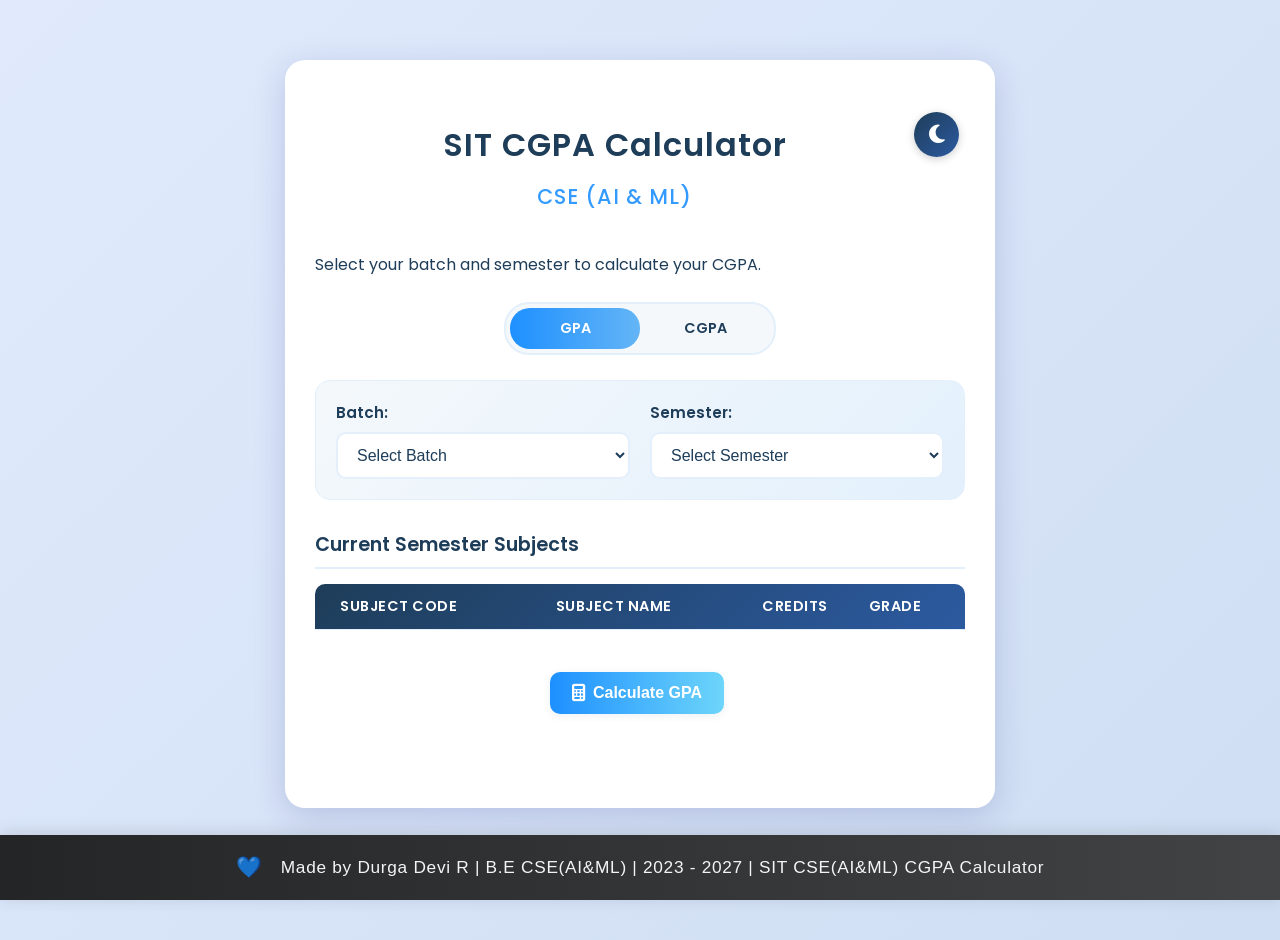
<file: index.html>
<!DOCTYPE html>
<html lang="en">
<head>
  <meta charset="UTF-8" />
  <meta name="viewport" content="width=device-width, initial-scale=1.0"/>
  <title>SIT CGPA Calculator</title>
  <link rel="stylesheet" href="style.css?v=20260801" />
  <link href="https://fonts.googleapis.com/css?family=Poppins:400,600&display=swap" rel="stylesheet"/>
  <link rel="stylesheet" href="https://cdnjs.cloudflare.com/ajax/libs/font-awesome/6.4.0/css/all.min.css"/>
</head>
<body>
  <div class="container">
    <div class="header-section">
      <div class="title-section">
        <h1>SIT CGPA Calculator</h1>
        <h2 class="department-name">CSE (AI & ML)</h2>
      </div>
      <button id="darkModeToggle" class="dark-mode-toggle" title="Toggle Dark Mode">
        <i class="fa fa-moon"></i>
      </button>
    </div>
    <p>Select your batch and semester to calculate your CGPA.</p>

    <div class="calculation-mode-toggle">
      <div class="toggle-container">
        <input type="radio" id="gpaMode" name="calcMode" value="gpa" checked>
        <input type="radio" id="cgpaMode" name="calcMode" value="cgpa">
        <label for="gpaMode" class="toggle-label">GPA</label>
        <label for="cgpaMode" class="toggle-label">CGPA</label>
        <div class="toggle-slider"></div>
      </div>
    </div>

    <form id="cgpaForm">
      <div class="selection-section">
        <div class="form-group">
          <label for="batchSelect">Batch:</label>
          <select id="batchSelect" required>
            <option value="">Select Batch</option>
            <option value="2022-2026">2022-2026</option>
            <option value="2023-2027">2023-2027</option>
            <option value="2024-2028">2024-2028</option>
            <option value="2025-2029">2025-2029</option>
          </select>
        </div>

        <div class="form-group">
          <label for="semesterSelect">Semester:</label>
          <select id="semesterSelect" required>
            <option value="">Select Semester</option>
          </select>
        </div>
      </div>

      <!-- Honors/Minors Checkbox for GPA Mode -->
      <div class="honors-section" id="gpaHonorsSection" style="display: none;">
        <div class="honors-checkbox-container">
          <input type="checkbox" id="gpaHonorsCheckbox" class="honors-checkbox">
          <label for="gpaHonorsCheckbox" class="honors-label">
            <i class="fa fa-graduation-cap"></i> Honors/Minors
          </label>
        </div>
        <div class="honors-note">
          <p><i class="fa fa-info-circle"></i> Check this if you're enrolled in Honors/Minors program. This will add Honors subjects to semesters 5, 6, and 7.</p>
        </div>
      </div>

      <div class="subjects-section" id="gpaSection">
        <h3>Current Semester Subjects</h3>
        <div class="subjects-header">
          <div class="header-cell">Subject Code</div>
          <div class="header-cell">Subject Name</div>
          <div class="header-cell">Credits</div>
          <div class="header-cell">Grade</div>
        </div>
        <div id="subjectsContainer">
          <!-- GPA subjects auto-populated -->
        </div>
      </div>

      <div class="completed-semesters-section" id="cgpaSection" style="display: none;">
        <h3>Overall CGPA Calculation</h3>
        <div class="cgpa-instructions">
          <p><i class="fa fa-info-circle"></i> Select your batch and number of semesters to calculate your CGPA.</p>
        </div>
        
        <!-- CGPA Batch and Semester Selection -->
        <div class="cgpa-selection">
          <div class="form-group">
            <label for="cgpaBatchSelect">Batch:</label>
            <select id="cgpaBatchSelect">
              <option value="">Select Batch</option>
              <option value="2022-2026">2022-2026</option>
              <option value="2023-2027">2023-2027</option>
              <option value="2024-2028">2024-2028</option>
              <option value="2025-2029">2025-2029</option>
            </select>
          </div>
          
          <div class="form-group">
            <label for="semesterCountSelect">Number of Semesters:</label>
            <select id="semesterCountSelect">
              <option value="">Select Semester Count</option>
              <option value="1">1 Semester</option>
              <option value="2">2 Semesters</option>
              <option value="3">3 Semesters</option>
              <option value="4">4 Semesters</option>
              <option value="5">5 Semesters</option>
              <option value="6">6 Semesters</option>
              <option value="7">7 Semesters</option>
              <option value="8">8 Semesters</option>
            </select>
          </div>
        </div>

        <!-- Honors/Minors Checkbox for CGPA Mode -->
        <div class="honors-section" id="cgpaHonorsSection" style="display: none;">
          <div class="honors-checkbox-container">
            <input type="checkbox" id="cgpaHonorsCheckbox" class="honors-checkbox">
            <label for="cgpaHonorsCheckbox" class="honors-label">
              <i class="fa fa-graduation-cap"></i> Honors/Minors
            </label>
          </div>
          <div class="honors-note">
            <p><i class="fa fa-info-circle"></i> Check this if you're enrolled in Honors/Minors program. This will add Honors subjects to semesters 5, 6, and 7.</p>
          </div>
        </div>

        <!-- Semester-wise Subjects Display -->
        <div class="semester-subjects-section" id="semesterSubjectsSection" style="display: none;">
          <h4>Semester-wise Subjects</h4>
          <div class="cgpa-instructions">
            <p><i class="fa fa-info-circle"></i> Enter grades for each subject. Only subjects with grades O,A+,A,B,B+,C will be included in CGPA calculation.</p>
          </div>
          <div id="semesterSubjectsContainer">
            <!-- Semester subjects will be populated here -->
          </div>
        </div>

        <!-- Cleared Arrears Section -->
        <div class="arrears-section" id="arrearsSection" style="display: none;">
          <h4>Cleared Arrears</h4>
          <div class="cgpa-instructions">
            <p><i class="fa fa-info-circle"></i> Add subjects that you have cleared as arrears. These will be included in your CGPA calculation.</p>
          </div>
          <div id="arrearsContainer">
            <!-- Arrear subjects will be added here -->
          </div>
          <button type="button" id="addArrearBtn" class="arrear-btn">
            <i class="fa fa-plus"></i> Add Cleared Arrear
          </button>
        </div>

        <div class="cgpa-note">
          <p><i class="fa fa-lightbulb"></i> <strong>How it works:</strong> Enter grades for all subjects up to the selected semester. CGPA = Total Grade Points / Total Credits.</p>
        </div>
      </div>

      <div class="action-buttons">
        <button type="submit" id="calculateBtn">
          <i class="fa fa-calculator"></i> Calculate GPA
        </button>
      </div>
      <div id="result" class="result-section"></div>
    </form>
  </div>

  <footer id="siteFooter">
    <div class="footer-content">
      <span class="footer-icon">💙</span>
      Made by Durga Devi R | B.E CSE(AI&ML) | 2023 - 2027 | SIT CSE(AI&ML) CGPA Calculator
    </div>
  </footer>

  <script src="script.js?v=20260801"></script>
</body>
</html>
</file>
<file: style.css>
:root {
    --bg-primary: #e0eafc;
    --bg-secondary: #cfdef3;
    --container-bg: #fff;
    --text-primary: #1e3d59;
    --text-secondary: #1e90ff;
    --border-color: #e3f0fc;
    --input-bg: #f4f8fb;
    --input-border: #cfd8dc;
    --header-bg: linear-gradient(135deg, #1e3d59 0%, #2c5aa0 100%);
    --subject-row-bg: #f7fafd;
    --subject-row-hover: #e8f4fd;
    --arrear-row-bg: #fff3e0;
    --arrear-row-border: #ffcc80;
    --shadow: 0 8px 32px 0 rgba(31, 38, 135, 0.18);
}

[data-theme="dark"] {
    --bg-primary: #1a1a2e;
    --bg-secondary: #16213e;
    --container-bg: #0f3460;
    --text-primary: #ffffff;
    --text-secondary: #64b5f6;
    --border-color: #2c5aa0;
    --input-bg: #1e3d59;
    --input-border: #2c5aa0;
    --header-bg: linear-gradient(135deg, #0f3460 0%, #1e3d59 100%);
    --subject-row-bg: #1e3d59;
    --subject-row-hover: #2c5aa0;
    --arrear-row-bg: #3e2723;
    --arrear-row-border: #8d6e63;
    --shadow: 0 8px 32px 0 rgba(0, 0, 0, 0.5);
}

body {
    font-family: 'Poppins', Arial, sans-serif;
    background: linear-gradient(135deg, var(--bg-primary) 0%, var(--bg-secondary) 100%);
    margin: 0;
    padding: 20px;
    min-height: 100vh;
    transition: background 0.3s ease;
}

.container {
    max-width: 650px;
    margin: 40px auto;
    background: var(--container-bg);
    padding: 40px 30px 30px 30px;
    border-radius: 20px;
    box-shadow: var(--shadow);
    position: relative;
    transition: all 0.3s ease;
}

.header-section {
    display: flex;
    justify-content: space-between;
    align-items: flex-start;
    margin-bottom: 20px;
}

.title-section {
    flex: 1;
}

.dark-mode-toggle {
    background: var(--header-bg);
    color: white;
    border: none;
    border-radius: 50%;
    width: 45px;
    height: 45px;
    cursor: pointer;
    display: flex;
    align-items: center;
    justify-content: center;
    font-size: 1.2rem;
    transition: all 0.3s ease;
    box-shadow: 0 2px 8px rgba(0, 0, 0, 0.2);
}

.dark-mode-toggle:hover {
    transform: scale(1.1);
    box-shadow: 0 4px 16px rgba(0, 0, 0, 0.3);
}

.dark-mode-toggle i {
    transition: transform 0.3s ease;
}

[data-theme="dark"] .dark-mode-toggle i {
    transform: rotate(180deg);
}

h1, h2 {
    text-align: center;
    color: var(--text-primary);
    font-weight: 600;
    letter-spacing: 1px;
    transition: color 0.3s ease;
}

.department-name {
    color: var(--text-secondary);
    font-size: 1.3rem;
    margin: -10px 0 20px 0;
    font-weight: 500;
    opacity: 0.9;
    transition: color 0.3s ease;
}

p {
    color: var(--text-primary);
    transition: color 0.3s ease;
}

.calculation-mode-toggle {
    display: flex;
    justify-content: center;
    margin: 25px 0;
}

.toggle-container {
    position: relative;
    display: inline-flex;
    background: var(--input-bg);
    border: 2px solid var(--border-color);
    border-radius: 25px;
    padding: 4px;
    cursor: pointer;
    transition: all 0.3s ease;
}

.toggle-container:hover {
    border-color: var(--text-secondary);
    box-shadow: 0 2px 8px rgba(30, 144, 255, 0.2);
}

.toggle-container input[type="radio"] {
    display: none;
}

.toggle-label {
    position: relative;
    z-index: 2;
    padding: 10px 25px;
    font-weight: 600;
    font-size: 0.9rem;
    color: var(--text-primary);
    cursor: pointer;
    transition: color 0.3s ease;
    border-radius: 20px;
    min-width: 80px;
    text-align: center;
}

.toggle-slider {
    position: absolute;
    top: 4px;
    left: 4px;
    width: calc(50% - 4px);
    height: calc(100% - 8px);
    background: linear-gradient(90deg, var(--text-secondary) 0%, #64b5f6 100%);
    border-radius: 20px;
    transition: transform 0.3s ease;
    z-index: 1;
}

#gpaMode:checked ~ .toggle-slider {
    transform: translateX(0);
}

#cgpaMode:checked ~ .toggle-slider {
    transform: translateX(100%);
}

#gpaMode:checked ~ label[for="gpaMode"],
#cgpaMode:checked ~ label[for="cgpaMode"] {
    color: white;
}

form {
    margin-top: 25px;
}

.selection-section {
    display: flex;
    gap: 20px;
    margin-bottom: 30px;
    padding: 20px;
    background: linear-gradient(135deg, var(--input-bg) 0%, var(--border-color) 100%);
    border-radius: 15px;
    border: 1px solid var(--border-color);
    transition: all 0.3s ease;
}

.form-group {
    flex: 1;
}

.form-group label {
    display: block;
    margin-bottom: 8px;
    font-weight: 600;
    color: var(--text-primary);
    font-size: 0.95rem;
    transition: color 0.3s ease;
}

.form-group select {
    width: 100%;
    padding: 12px 15px;
    border: 2px solid var(--border-color);
    border-radius: 10px;
    background: var(--container-bg);
    color: var(--text-primary);
    font-size: 1rem;
    transition: all 0.3s ease;
    cursor: pointer;
}

.form-group select:focus {
    border-color: var(--text-secondary);
    box-shadow: 0 0 0 3px rgba(30, 144, 255, 0.1);
}

.subjects-section, .arrears-section {
    margin-bottom: 30px;
}

.completed-semesters-section {
    margin-bottom: 30px;
}

.cgpa-instructions {
    background: linear-gradient(135deg, #e3f2fd 0%, #f3e5f5 100%);
    border: 1px solid var(--border-color);
    border-radius: 12px;
    padding: 15px 20px;
    margin-bottom: 20px;
    transition: all 0.3s ease;
}

.cgpa-instructions p {
    margin: 0;
    color: var(--text-primary);
    font-size: 0.95rem;
    line-height: 1.5;
}

.cgpa-instructions i {
    color: var(--text-secondary);
    margin-right: 8px;
}

.cgpa-selection {
    margin-bottom: 25px;
    display: flex;
    gap: 20px;
    flex-wrap: wrap;
}

.cgpa-selection .form-group {
    flex: 1;
    min-width: 200px;
}

.semester-subjects-section {
    margin-bottom: 30px;
}

.semester-subjects-section h4 {
    color: var(--text-primary);
    margin-bottom: 15px;
    font-size: 1.1rem;
    font-weight: 600;
    padding-bottom: 8px;
    border-bottom: 2px solid var(--border-color);
}

.semester-block {
    margin-bottom: 30px;
    border: 1px solid var(--border-color);
    border-radius: 10px;
    overflow: hidden;
    background: var(--subject-row-bg);
}

.semester-block h5 {
    margin: 0;
    padding: 15px 20px;
    background: var(--header-bg);
    color: white;
    font-size: 1.1rem;
    font-weight: 600;
}

.grade-dropdown {
    width: 100%;
    padding: 8px 12px;
    border: 1px solid var(--input-border);
    border-radius: 6px;
    background: var(--container-bg);
    color: var(--text-primary);
    font-size: 0.9rem;
    transition: border 0.2s, box-shadow 0.2s;
    outline: none;
    cursor: pointer;
}

.grade-dropdown:focus {
    border: 1.5px solid var(--text-secondary);
    box-shadow: 0 0 0 2px var(--border-color);
}

.semester-range-selector {
    display: flex;
    flex-direction: column;
    gap: 8px;
}

.semester-range-selector label {
    font-size: 1rem;
    font-weight: 600;
    color: var(--text-primary);
    text-transform: uppercase;
    letter-spacing: 0.5px;
}

.semester-range-selector select {
    padding: 12px 15px;
    border: 2px solid var(--border-color);
    border-radius: 10px;
    background: var(--container-bg);
    color: var(--text-primary);
    font-size: 1rem;
    transition: all 0.3s ease;
    cursor: pointer;
    outline: none;
}

.semester-range-selector select:focus {
    border-color: var(--text-secondary);
    box-shadow: 0 0 0 3px rgba(30, 144, 255, 0.1);
}

.semester-gpa-list {
    background: var(--subject-row-bg);
    border: 1px solid var(--border-color);
    border-radius: 15px;
    overflow: hidden;
    margin-bottom: 20px;
}

.semester-gpa-header {
    display: grid;
    grid-template-columns: 1fr 1fr;
    gap: 15px;
    padding: 15px 20px;
    background: var(--header-bg);
    color: white;
    font-weight: 600;
    font-size: 0.9rem;
    text-transform: uppercase;
    letter-spacing: 0.5px;
}

.semester-gpa-row {
    background: var(--subject-row-bg);
    border-bottom: 1px solid var(--border-color);
    padding: 20px;
    transition: background-color 0.2s;
}

.semester-gpa-row:last-child {
    border-bottom: none;
}

.semester-gpa-row:hover {
    background: var(--subject-row-hover);
}

.semester-gpa-inputs {
    display: grid;
    grid-template-columns: 1fr 1fr;
    gap: 20px;
    align-items: center;
}

.semester-label {
    display: flex;
    align-items: center;
    gap: 12px;
}

.semester-number {
    background: var(--text-secondary);
    color: white;
    width: 30px;
    height: 30px;
    border-radius: 50%;
    display: flex;
    align-items: center;
    justify-content: center;
    font-weight: 700;
    font-size: 0.9rem;
}

.semester-text {
    font-weight: 600;
    color: var(--text-primary);
    font-size: 1rem;
}

.gpa-input-container {
    display: flex;
    flex-direction: column;
    gap: 5px;
}

.semester-gpa-input {
    width: 100%;
    padding: 12px 15px;
    border: 2px solid var(--input-border);
    border-radius: 8px;
    background: var(--input-bg);
    color: var(--text-primary);
    font-size: 1rem;
    transition: border 0.2s, box-shadow 0.2s;
    outline: none;
    text-align: center;
}

.semester-gpa-input:focus {
    border: 2px solid var(--text-secondary);
    box-shadow: 0 0 0 3px var(--border-color);
}

.input-hint {
    font-size: 0.75rem;
    color: var(--text-primary);
    opacity: 0.7;
    text-align: center;
    font-style: italic;
}

.cgpa-summary {
    background: linear-gradient(135deg, #e8f5e8 0%, #f1f8e9 100%);
    border-top: 2px solid #4caf50;
    padding: 15px 20px;
    text-align: center;
}

.summary-text {
    color: var(--text-primary);
    font-weight: 600;
    font-size: 0.95rem;
}

.summary-text i {
    color: #4caf50;
    margin-right: 8px;
}

.cgpa-note {
    background: linear-gradient(135deg, #fff3e0 0%, #fff8e1 100%);
    border: 1px solid #ffcc80;
    border-radius: 10px;
    padding: 12px 15px;
    text-align: center;
}

.cgpa-note p {
    margin: 0;
    color: var(--text-primary);
    font-size: 0.9rem;
    line-height: 1.4;
}

.cgpa-note i {
    color: #ff9800;
    margin-right: 6px;
}

.subjects-section h3, .arrears-section h3, .completed-semesters-section h3 {
    color: var(--text-primary);
    margin-bottom: 15px;
    font-size: 1.2rem;
    font-weight: 600;
    padding-bottom: 8px;
    border-bottom: 2px solid var(--border-color);
    transition: all 0.3s ease;
}

.subjects-header {
    display: grid;
    grid-template-columns: 1fr 2fr 0.5fr 0.8fr;
    gap: 12px;
    padding: 12px 16px;
    background: var(--header-bg);
    color: white;
    border-radius: 10px 10px 0 0;
    font-weight: 600;
    font-size: 0.9rem;
    text-transform: uppercase;
    letter-spacing: 0.5px;
    transition: background 0.3s ease;
}

.header-cell {
    text-align: center;
}

#subjectsContainer {
    display: flex;
    flex-direction: column;
    gap: 0;
    border: 1px solid var(--border-color);
    border-top: none;
    border-radius: 0 0 10px 10px;
    overflow: hidden;
    transition: border-color 0.3s ease;
}

.subject-row {
    display: grid;
    grid-template-columns: 1fr 2fr 0.5fr 0.8fr;
    gap: 12px;
    background: var(--subject-row-bg);
    padding: 16px;
    align-items: center;
    transition: background-color 0.2s;
    border-bottom: 1px solid var(--border-color);
}
.subject-row:last-child {
    border-bottom: none;
}
.subject-row:hover {
    background: var(--subject-row-hover);
}

.subject-code {
    font-family: 'Courier New', monospace;
    font-weight: 600;
    color: var(--text-primary);
    font-size: 0.85rem;
    text-align: center;
    padding: 8px;
    background: var(--border-color);
    border-radius: 6px;
    transition: all 0.3s ease;
}

.subject-name {
    font-weight: 500;
    color: var(--text-primary);
    line-height: 1.4;
    padding: 8px;
    word-wrap: break-word;
    overflow-wrap: break-word;
    transition: color 0.3s ease;
}

.subject-credit {
    font-weight: 600;
    color: var(--text-primary);
    text-align: center;
    padding: 8px;
    background: var(--border-color);
    border-radius: 6px;
    font-size: 0.9rem;
    transition: all 0.3s ease;
}

.subject-grade {
    padding: 8px 12px;
    border: 1px solid var(--input-border);
    border-radius: 6px;
    background: var(--container-bg);
    color: var(--text-primary);
    font-size: 0.9rem;
    transition: border 0.2s, box-shadow 0.2s;
    outline: none;
    cursor: pointer;
}
.subject-grade:focus {
    border: 1.5px solid var(--text-secondary);
    box-shadow: 0 0 0 2px var(--border-color);
}

.arrear-row {
    background: var(--arrear-row-bg);
    border: 1px solid var(--arrear-row-border);
    display: grid;
    grid-template-columns: 1fr 1.5fr 0.8fr 1fr auto;
    gap: 12px;
    padding: 16px;
    align-items: center;
    transition: all 0.3s ease;
}

.arrear-row:hover {
    box-shadow: 0 4px 16px rgba(255, 193, 7, 0.15);
}

.arrear-semester-container,
.arrear-subject-container,
.arrear-credit-container,
.arrear-grade-container {
    display: flex;
    flex-direction: column;
    gap: 4px;
}

.arrear-semester-container label,
.arrear-subject-container label,
.arrear-credit-container label,
.arrear-grade-container label {
    font-size: 0.8rem;
    font-weight: 600;
    color: #e65100;
    text-transform: uppercase;
    letter-spacing: 0.5px;
}

.arrear-semester,
.arrear-subject,
.arrear-credit,
.arrear-grade {
    padding: 8px 12px;
    border: 1px solid var(--arrear-row-border);
    border-radius: 6px;
    background: var(--container-bg);
    color: var(--text-primary);
    font-size: 0.9rem;
    transition: border 0.2s, box-shadow 0.2s;
    outline: none;
}

.arrear-semester:focus,
.arrear-subject:focus,
.arrear-credit:focus,
.arrear-grade:focus {
    border: 1.5px solid #ff9800;
    box-shadow: 0 0 0 2px rgba(255, 152, 0, 0.1);
}

#arrearsContainer {
    display: flex;
    flex-direction: column;
    gap: 15px;
    margin-bottom: 15px;
}

.arrear-btn {
    background: linear-gradient(90deg, #ff9800 0%, #ffb74d 100%);
    color: white;
    border: none;
    padding: 10px 20px;
    border-radius: 8px;
    cursor: pointer;
    font-size: 0.9rem;
    font-weight: 600;
    display: inline-flex;
    align-items: center;
    gap: 8px;
    transition: all 0.3s ease;
}

.arrear-btn:hover {
    background: linear-gradient(90deg, #f57c00 0%, #ff9800 100%);
    transform: translateY(-1px);
    box-shadow: 0 4px 12px rgba(255, 152, 0, 0.3);
}

.remove-btn {
    background: #ff5252;
    color: white;
    border: none;
    border-radius: 6px;
    padding: 8px 12px;
    cursor: pointer;
    transition: all 0.2s ease;
    font-size: 0.9rem;
}

.remove-btn:hover {
    background: #d32f2f;
    transform: scale(1.05);
}

.action-buttons {
    display: flex;
    justify-content: center;
    width: 100%;
}

input, select {
    padding: 10px 12px;
    margin: 0;
    width: 100%;
    border-radius: 7px;
    border: 1px solid var(--input-border);
    background: var(--input-bg);
    color: var(--text-primary);
    font-size: 1rem;
    transition: border 0.2s, box-shadow 0.2s;
    outline: none;
}
input:focus, select:focus {
    border: 1.5px solid var(--text-secondary);
    box-shadow: 0 0 0 2px var(--border-color);
}

select {
    min-width: 110px;
}

button {
    margin: 12px 6px 0 0;
    padding: 12px 22px;
    background: linear-gradient(90deg, #1e90ff 0%, #6dd5fa 100%);
    color: white;
    border: none;
    border-radius: 10px;
    cursor: pointer;
    font-size: 1rem;
    font-weight: 600;
    box-shadow: 0 2px 8px rgba(30, 61, 89, 0.08);
    display: inline-flex;
    align-items: center;
    gap: 8px;
    transition: background 0.2s, box-shadow 0.2s, transform 0.1s;
}
button i {
    font-size: 1.1em;
}
button:hover {
    background: linear-gradient(90deg, #0d75d9 0%, #48c6ef 100%);
    box-shadow: 0 4px 16px rgba(30, 61, 89, 0.16);
    transform: translateY(-2px) scale(1.03);
}

#result {
    margin-top: 32px;
    text-align: center;
    color: #006400;
    font-size: 1.3rem;
    font-weight: 500;
    letter-spacing: 0.5px;
    min-height: 32px;
    display: flex;
    justify-content: center;
    align-items: center;
    width: auto;
}

.completed-semester-btn {
    background: linear-gradient(90deg, #4caf50 0%, #66bb6a 100%);
    color: white;
    border: none;
    padding: 10px 20px;
    border-radius: 8px;
    cursor: pointer;
    font-size: 0.9rem;
    font-weight: 600;
    display: inline-flex;
    align-items: center;
    gap: 8px;
    transition: all 0.3s ease;
}

.completed-semester-btn:hover {
    background: linear-gradient(90deg, #388e3c 0%, #4caf50 100%);
    transform: translateY(-1px);
    box-shadow: 0 4px 12px rgba(76, 175, 80, 0.3);
}

.result-section, #result {
    display: flex;
    justify-content: center;
    align-items: flex-start;
    min-height: 32px;
    margin-top: 32px;
    width: 100%;
}

.gpa-results {
    display: grid;
    grid-template-columns: 1fr 1fr;
    gap: 30px;
    margin-top: 20px;
}

.semester-gpa, .overall-cgpa {
    background: var(--subject-row-bg);
    border: 2px solid var(--border-color);
    border-radius: 15px;
    padding: 25px;
    transition: all 0.3s ease;
}

.semester-gpa:hover, .overall-cgpa:hover {
    transform: translateY(-2px);
    box-shadow: 0 8px 25px rgba(30, 61, 89, 0.15);
}

.semester-gpa h3, .overall-cgpa h3 {
    color: var(--text-primary);
    margin-bottom: 15px;
    font-size: 1.1rem;
    font-weight: 600;
    text-align: center;
}

.gpa-value {
    font-size: 3rem;
    font-weight: 700;
    color: var(--text-secondary);
    text-align: center;
    margin: 15px 0;
    text-shadow: 0 2px 4px rgba(0, 0, 0, 0.1);
}

.gpa-details {
    display: flex;
    justify-content: space-around;
    margin-top: 15px;
    font-size: 0.9rem;
    color: var(--text-primary);
    opacity: 0.8;
}

.gpa-details span {
    text-align: center;
    padding: 5px 10px;
    background: var(--border-color);
    border-radius: 6px;
    font-weight: 500;
}

.gpa-result, .cgpa-result {
    background: var(--subject-row-bg);
    border: 2px solid var(--border-color);
    border-radius: 15px;
    padding: 30px;
    text-align: center;
    max-width: 400px;
    margin: 0 auto;
    transition: all 0.3s ease;
}

.gpa-result:hover, .cgpa-result:hover {
    transform: translateY(-2px);
    box-shadow: 0 8px 25px rgba(30, 61, 89, 0.15);
}

.gpa-result h3, .cgpa-result h3 {
    color: var(--text-primary);
    margin-bottom: 20px;
    font-size: 1.3rem;
    font-weight: 600;
}

@media (max-width: 700px) {
    .container {
        padding: 0.5em 0.2em 4em 0.2em;
        max-width: 100vw;
    }
    .header-section {
        flex-direction: column;
        align-items: flex-start;
        gap: 0.5em;
    }
    .title-section h1 {
        font-size: 1.3em;
    }
    .title-section h2 {
        font-size: 1em;
    }
    .selection-section {
        flex-direction: column;
        gap: 0.7em;
    }
    .cgpa-selection {
        flex-direction: column;
        gap: 0.7em;
    }
    .form-group label, .form-group select {
        font-size: 1em;
        width: 100%;
    }
    .subjects-header, .subject-row {
        display: flex;
        flex-wrap: wrap;
        font-size: 0.98em;
    }
    .subjects-header > div, .subject-row > div {
        min-width: 45%;
        margin-bottom: 0.3em;
    }
    .arrear-btn, .action-buttons button {
        width: 100%;
        font-size: 1.1em;
        padding: 0.7em 0;
    }
    .semester-gpa-row, .semester-gpa-header {
        flex-direction: column;
        align-items: flex-start;
        font-size: 1em;
    }
    .semester-block {
        margin-bottom: 20px;
    }
    .semester-block h5 {
        font-size: 1rem;
        padding: 12px 15px;
    }
    .footer-content {
        font-size: 0.98em;
        flex-direction: column;
        gap: 0.2em;
    }
}

@media (max-width: 400px) {
    .container {
        padding: 0.2em 0.1em 4em 0.1em;
    }
    .footer-content {
        font-size: 0.92em;
    }
}

/* Dark mode specific styles */
[data-theme="dark"] .cgpa-instructions {
    background: linear-gradient(135deg, #1e3d59 0%, #2c5aa0 100%);
    border-color: #64b5f6;
}

[data-theme="dark"] .cgpa-instructions p {
    color: #ffffff;
}

[data-theme="dark"] .cgpa-instructions i {
    color: #64b5f6;
}

/* Honors Section Styles */
.honors-section {
    margin: 20px 0;
    padding: 15px 20px;
    background: linear-gradient(135deg, #e8f5e8 0%, #f1f8e9 100%);
    border: 1px solid #4caf50;
    border-radius: 12px;
    transition: all 0.3s ease;
}

.honors-checkbox-container {
    display: flex;
    align-items: center;
    gap: 12px;
    margin-bottom: 10px;
}

.honors-checkbox {
    width: 20px;
    height: 20px;
    accent-color: #4caf50;
    cursor: pointer;
}

.honors-label {
    display: flex;
    align-items: center;
    gap: 8px;
    font-weight: 600;
    color: var(--text-primary);
    cursor: pointer;
    font-size: 1rem;
    transition: color 0.3s ease;
}

.honors-label i {
    color: #4caf50;
    font-size: 1.1rem;
}

.honors-note {
    background: rgba(76, 175, 80, 0.1);
    border-radius: 8px;
    padding: 10px 15px;
}

.honors-note p {
    margin: 0;
    color: var(--text-primary);
    font-size: 0.9rem;
    line-height: 1.4;
    opacity: 0.9;
}

.honors-note i {
    color: #4caf50;
    margin-right: 6px;
}

.honors-subject-row {
    background: linear-gradient(135deg, #e8f5e8 0%, #f1f8e9 100%) !important;
    border-left: 4px solid #4caf50;
}

.honors-subject-row .subject-cell:nth-child(2) {
    font-weight: 600;
    color: #2e7d32;
}

/* Dark mode honors styles */
[data-theme="dark"] .honors-section {
    background: linear-gradient(135deg, #1b5e20 0%, #2e7d32 100%);
    border-color: #4caf50;
}

[data-theme="dark"] .honors-label {
    color: #ffffff;
}

[data-theme="dark"] .honors-label i {
    color: #81c784;
}

[data-theme="dark"] .honors-note {
    background: rgba(129, 199, 132, 0.1);
}

[data-theme="dark"] .honors-note p {
    color: #ffffff;
}

[data-theme="dark"] .honors-note i {
    color: #81c784;
}

[data-theme="dark"] .honors-subject-row {
    background: linear-gradient(135deg, #1b5e20 0%, #2e7d32 100%) !important;
    border-left-color: #81c784;
}

[data-theme="dark"] .honors-subject-row .subject-cell:nth-child(2) {
    color: #81c784;
}

/* Dark mode styles for other elements */
[data-theme="dark"] .semester-range-selector label {
    color: #ffffff;
}

[data-theme="dark"] .semester-range-selector select {
    background: #1e3d59;
    color: #ffffff;
    border-color: #64b5f6;
}

[data-theme="dark"] .semester-range-selector select:focus {
    border-color: #64b5f6;
    box-shadow: 0 0 0 3px rgba(100, 181, 246, 0.2);
}

[data-theme="dark"] .semester-gpa-list {
    background: #1e3d59;
    border-color: #64b5f6;
}

[data-theme="dark"] .semester-gpa-header {
    background: linear-gradient(135deg, #0f3460 0%, #1e3d59 100%);
    color: #ffffff;
}

[data-theme="dark"] .semester-gpa-row {
    background: #1e3d59;
    border-color: #2c5aa0;
}

[data-theme="dark"] .semester-gpa-row:hover {
    background: #2c5aa0;
}

[data-theme="dark"] .semester-text {
    color: #ffffff;
}

[data-theme="dark"] .semester-gpa-input {
    background: #0f3460;
    color: #ffffff;
    border-color: #64b5f6;
}

[data-theme="dark"] .semester-gpa-input:focus {
    border-color: #64b5f6;
    box-shadow: 0 0 0 3px rgba(100, 181, 246, 0.2);
}

[data-theme="dark"] .semester-gpa-input::placeholder {
    color: #a0a0a0;
}

[data-theme="dark"] .input-hint {
    color: #b0b0b0;
}

[data-theme="dark"] .cgpa-summary {
    background: linear-gradient(135deg, #1b5e20 0%, #2e7d32 100%);
    border-color: #4caf50;
}

[data-theme="dark"] .summary-text {
    color: #ffffff;
}

[data-theme="dark"] .summary-text i {
    color: #81c784;
}

[data-theme="dark"] .cgpa-note {
    background: linear-gradient(135deg, #3e2723 0%, #5d4037 100%);
    border-color: #8d6e63;
}

[data-theme="dark"] .cgpa-note p {
    color: #ffffff;
}

[data-theme="dark"] .cgpa-note i {
    color: #ffb74d;
}

[data-theme="dark"] .semester-subjects-section h4 {
    color: #ffffff;
    border-color: #64b5f6;
}

[data-theme="dark"] .semester-block {
    background: #1e3d59;
    border-color: #64b5f6;
}

[data-theme="dark"] .semester-block h5 {
    background: linear-gradient(135deg, #0f3460 0%, #1e3d59 100%);
    color: #ffffff;
}

[data-theme="dark"] .grade-dropdown {
    background: #1e3d59;
    color: #ffffff;
    border-color: #64b5f6;
}

[data-theme="dark"] .grade-dropdown:focus {
    border-color: #64b5f6;
    box-shadow: 0 0 0 2px rgba(100, 181, 246, 0.2);
}

[data-theme="dark"] .form-group label {
    color: #ffffff;
}

[data-theme="dark"] .form-group select {
    background: #1e3d59;
    color: #ffffff;
    border-color: #64b5f6;
}

[data-theme="dark"] .form-group select:focus {
    border-color: #64b5f6;
    box-shadow: 0 0 0 3px rgba(100, 181, 246, 0.2);
}

[data-theme="dark"] .subjects-section h3,
[data-theme="dark"] .arrears-section h3,
[data-theme="dark"] .completed-semesters-section h3 {
    color: #ffffff;
    border-color: #64b5f6;
}

[data-theme="dark"] .subject-code,
[data-theme="dark"] .subject-name,
[data-theme="dark"] .subject-credit {
    color: #ffffff;
}

[data-theme="dark"] .subject-grade {
    background: #1e3d59;
    color: #ffffff;
    border-color: #64b5f6;
}

[data-theme="dark"] .subject-grade:focus {
    border-color: #64b5f6;
    box-shadow: 0 0 0 3px rgba(100, 181, 246, 0.2);
}

[data-theme="dark"] input,
[data-theme="dark"] select {
    background: #1e3d59;
    color: #ffffff;
    border-color: #64b5f6;
}

[data-theme="dark"] input:focus,
[data-theme="dark"] select:focus {
    border-color: #64b5f6;
    box-shadow: 0 0 0 3px rgba(100, 181, 246, 0.2);
}

[data-theme="dark"] input::placeholder {
    color: #a0a0a0;
}

#siteFooter {
  text-align: center;
  padding: 1.2em 0 1.2em 0;
  background: linear-gradient(90deg, #232526 0%, #414345 100%);
  color: #fff;
  position: fixed;
  width: 100%;
  bottom: 0;
  left: 0;
  font-size: 1.08em;
  z-index: 100;
  box-shadow: 0 -2px 16px 0 rgba(0,0,0,0.12);
  font-family: 'Segoe UI', 'Roboto', 'Arial', sans-serif;
  letter-spacing: 0.5px;
}
.footer-content {
  opacity: 0.95;
  letter-spacing: 0.7px;
  display: flex;
  align-items: center;
  justify-content: center;
  gap: 0.7em;
  flex-wrap: wrap;
}
.footer-content .footer-icon {
  font-size: 1.2em;
  color: #ffb347;
  margin: 0 0.3em 0 0;
  vertical-align: middle;
}

@media (max-width: 600px) {
  #siteFooter {
    font-size: 0.95em;
    padding: 0.8em 0;
  }
  .footer-content {
    flex-direction: column;
    gap: 0.3em;
  }
}
</file>
